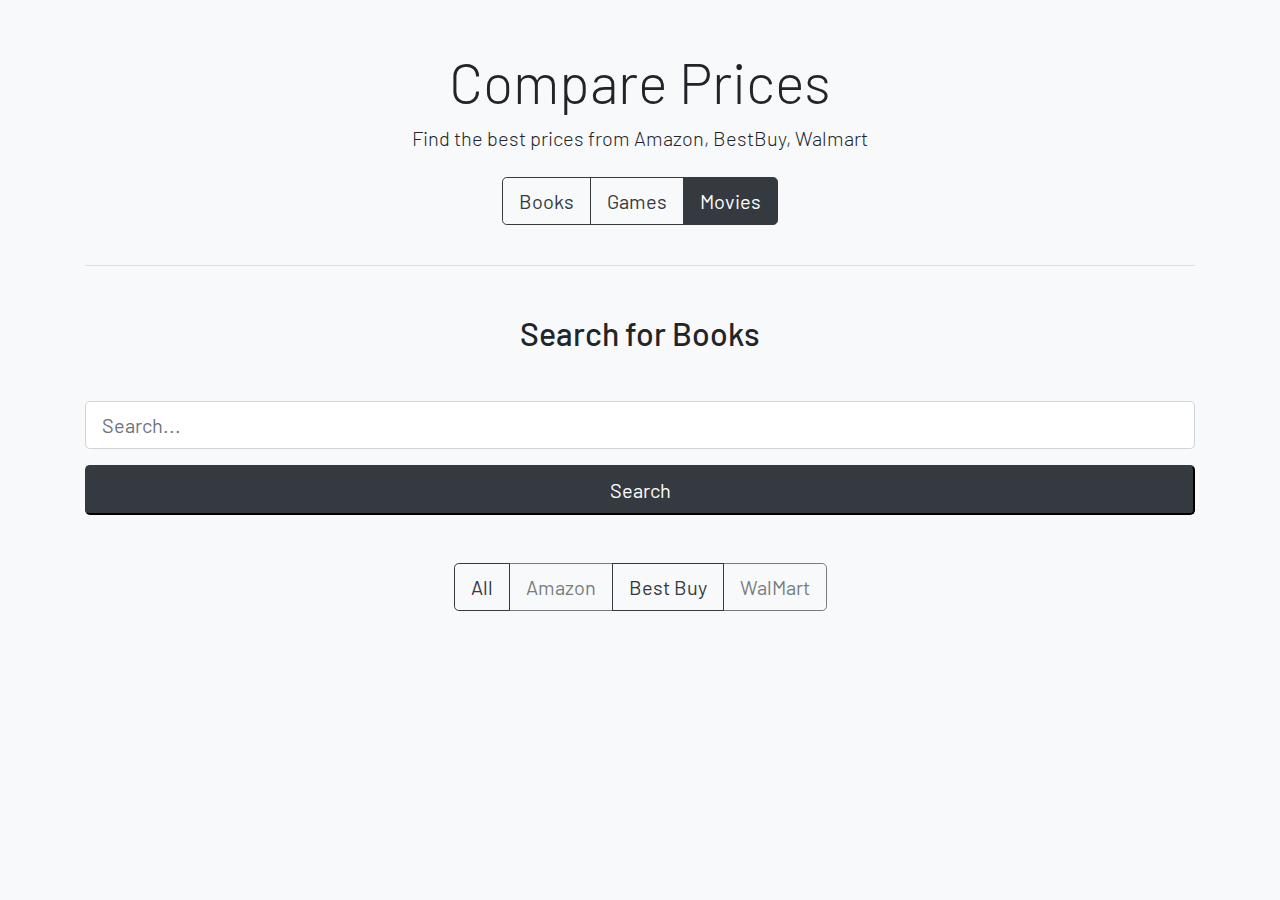
<file: index.html>
<!DOCTYPE html>
<html lang="en">
  <head>
    <meta charset="utf-8">
    <meta name="viewport" content="width=device-width">
    <title>ComparePrices</title>
    <link href="https://fonts.googleapis.com/css?family=Barlow" rel="stylesheet">
    <link href="https://maxcdn.bootstrapcdn.com/bootstrap/4.0.0/css/bootstrap.min.css" type="text/css" rel="stylesheet">
    <link href="main.css" type="text/css" rel="stylesheet">
  </head>
  <body class="bg-light">
    <div class="container text-center">

      <!-- jumbotron -->
      <div class="jumbotron-fluid mt-5 mb-4">
        <h1 class="display-4">Compare Prices</h1>
        <p class="lead">Find the best prices from Amazon, BestBuy, Walmart</p>
      </div>
      <!-- /junbotron -->
      
      <!-- Categories -->
      <div class="row">
        <div class="category mx-auto btn-group btn-group-lg mb-4" role="group" aria-label="Category">
          <button type="button" class="btn btn-outline-dark">Books</button>
          <button type="button" class="btn btn-outline-dark">Games</button>
          <button type="button" class="active btn btn-outline-dark">Movies</button>
        </div>
      </div> <!-- /Categories -->
    
      <hr> 

        <div class="col-sm-12 my-5">
          <h2 class="text-center">Search for Books</h2>
        </div>
  
        <form>
            <div class="input-group-lg my-5">
              <input class="col-sm-12 form-control mb-3" type="search" id="search"
                placeholder="Search..." aria-label="Search">
              <button id="searchButton" class="btn-lg btn-dark col-sm-12" type="submit">Search</button>
            </div>
        </form>

      <!-- Categories -->
      <div class="row">
          <div class="mx-auto btn-group btn-group-lg mb-5" role="group" aria-label="Category">
            <button type="button" id="allStores" class="btn btn-outline-dark">All</button>
            <button type="button" id="amazonButton" class="btn disabled btn-outline-dark">Amazon</button>
            <button type="button" id="bestBuyButton" class="btn btn-outline-dark">Best Buy</button>
            <button type="button" class="btn disabled btn-outline-dark">WalMart</button>
          </div>
        </div> <!-- /Categories -->
      

         <!-- Search Results -->  
          <div class="row searchResults">
           
          </div>
          <!-- /Search Results -->


      </div> <!-- End of div container -->
    <script src="https://ajax.googleapis.com/ajax/libs/jquery/3.3.1/jquery.min.js"></script>
    <script src="index.js"></script>
    <script src="bestbuy.js"></script>
    <script src="walmart.js"></script>
  </body>
</html>
</file>
<file: main.css>
* {
  box-sizing: border-box;
}

body{
  font-family: 'Barlow', sans-serif;
}

/* @media screen and (min-width: 992px){
  html{
    font-size: 2rem;
  }
} */


.bg-yellow{
  background-color: rgb(255, 255, 115);
}

.card {
  box-shadow: 0 4px 8px 0 rgba(0, 0, 0, 0.2), 0 6px 20px 0 rgba(0, 0, 0, 0.19);
}
</file>
